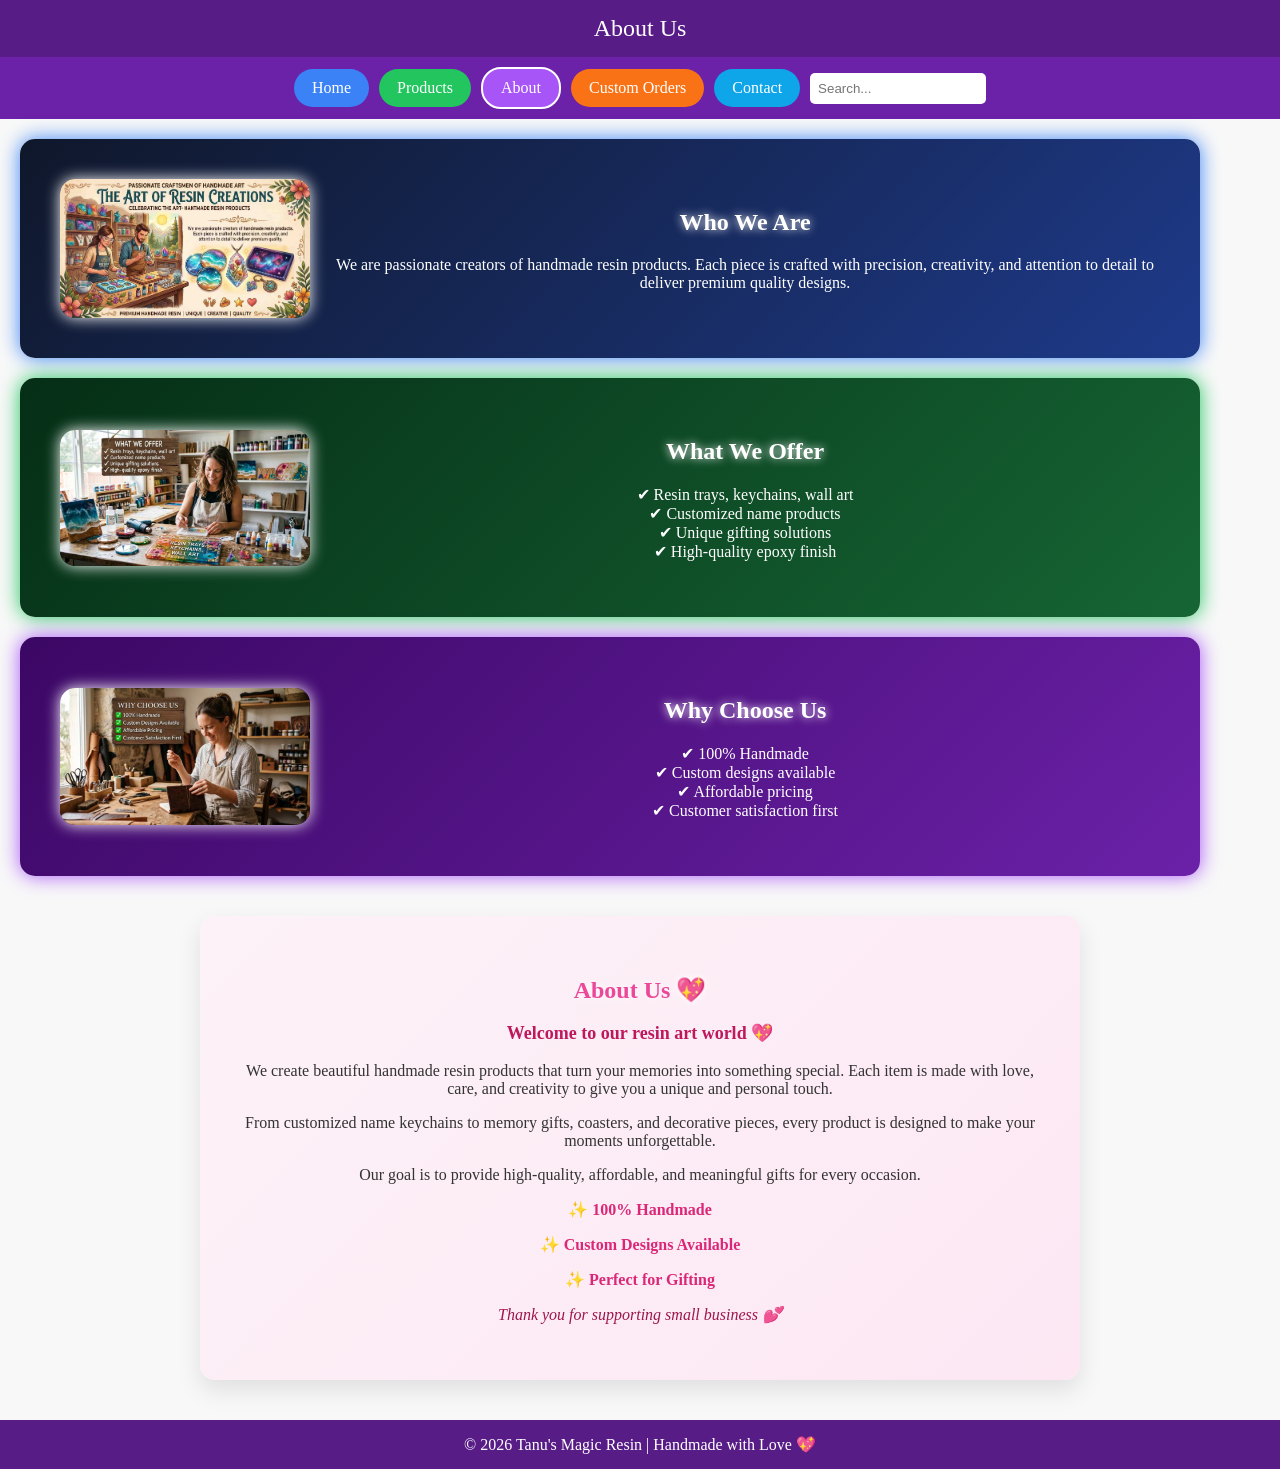
<file: about.html>
<!DOCTYPE html>
<html lang="en">
<head>
<meta charset="UTF-8">
<meta name="viewport" content="width=device-width, initial-scale=1.0">

<title>About - Tanu's Magic Resin</title>
<link rel="icon" href="PHOTO.png" type="image/png">
<link rel="stylesheet" href="style.css">

<style>

/* SECTION BASE */
.section{
    padding:40px;
    margin:20px;
    border-radius:15px;
    color:white;
    box-shadow:0 0 20px rgba(0,0,0,0.3);
    display:flex;
    align-items:center;
    gap:20px;
    flex-wrap:wrap;
}

/* IMAGE */
.section img{
    width:250px;
    border-radius:15px;
    box-shadow:0 0 15px white;
}

/* TEXT */
.content{
    flex:1;
}

/* NEON COLORS */
.section:nth-of-type(1){
    background:linear-gradient(135deg,#0f172a,#1e3a8a);
    box-shadow:0 0 20px #3b82f6;
}
.section:nth-of-type(2){
    background:linear-gradient(135deg,#052e16,#166534);
    box-shadow:0 0 20px #22c55e;
}
.section:nth-of-type(3){
    background:linear-gradient(135deg,#3b0764,#6b21a8);
    box-shadow:0 0 20px #a855f7;
}

/* HEADINGS */
.section h2{
    text-shadow:0 0 10px white;
}

/* ABOUT ME SPECIAL */
.about-me{
    display:block;
    text-align:center;
    background:linear-gradient(135deg,#fdf2f8,#fce7f3);
    color:#333;
    box-shadow:0 10px 25px rgba(0,0,0,0.1);
}

/* ABOUT TEXT */
/* FULL CENTER FIX */
.about-me{
    max-width:800px;
    margin:40px auto;   /* center horizontally */
    text-align:center;
    display:block;
    padding:40px;
}

/* BODY CENTER SUPPORT */
body{
    display:block;
}
.highlight{
    font-weight:bold;
    color:#be185d;
}

.features{
    margin:15px 0;
    font-weight:bold;
    color:#db2777;
}

.thankyou{
    margin-top:10px;
    font-style:italic;
    color:#9d174d;
}

/* SEARCH */
#searchBox{
    padding:8px;
    border-radius:5px;
    border:none;
    width:160px;
}

</style>

</head>

<body class="about-page">

<header>About Us</header>

<nav>
<a href="index.html">Home</a>
<a href="products.html">Products</a>
<a href="about.html" class="active">About</a>
<a href="custom.html">Custom Orders</a>
<a href="contact.html">Contact</a>

<input type="text" id="searchBox" placeholder="Search..." onkeyup="searchProduct()">
</nav>

<!-- SECTION 1 -->
<div class="section">
<img src="IMG3.png">
<div class="content">
<h2>Who We Are</h2>
<p>
We are passionate creators of handmade resin products. Each piece is crafted with precision,
creativity, and attention to detail to deliver premium quality designs.
</p>
</div>
</div>

<!-- SECTION 2 -->
<div class="section">
<img src="OFFER.png">
<div class="content">
<h2>What We Offer</h2>
<p>
✔ Resin trays, keychains, wall art<br>
✔ Customized name products<br>
✔ Unique gifting solutions<br>
✔ High-quality epoxy finish
</p>
</div>
</div>

<!-- SECTION 3 -->
<div class="section">
<img src="CONE.png">
<div class="content">
<h2>Why Choose Us</h2>
<p>
✔ 100% Handmade<br>
✔ Custom designs available<br>
✔ Affordable pricing<br>
✔ Customer satisfaction first
</p>
</div>
</div>

<!-- ABOUT ME -->
<div class="section about-me">

<h2>About Us 💖</h2>

<p class="highlight">Welcome to our resin art world 💖</p>

<p>
We create beautiful handmade resin products that turn your memories into something special.
Each item is made with love, care, and creativity to give you a unique and personal touch.
</p>

<p>
From customized name keychains to memory gifts, coasters, and decorative pieces, every product
is designed to make your moments unforgettable.
</p>

<p>
Our goal is to provide high-quality, affordable, and meaningful gifts for every occasion.
</p>

<div class="features">
<p>✨ 100% Handmade</p>
<p>✨ Custom Designs Available</p>
<p>✨ Perfect for Gifting</p>
</div>

<p class="thankyou">Thank you for supporting small business 💕</p>

</div>

<footer>© 2026 Tanu's Magic Resin | Handmade with Love 💖</footer>

<script src="script.js"></script>

</body>
</html>
</file>
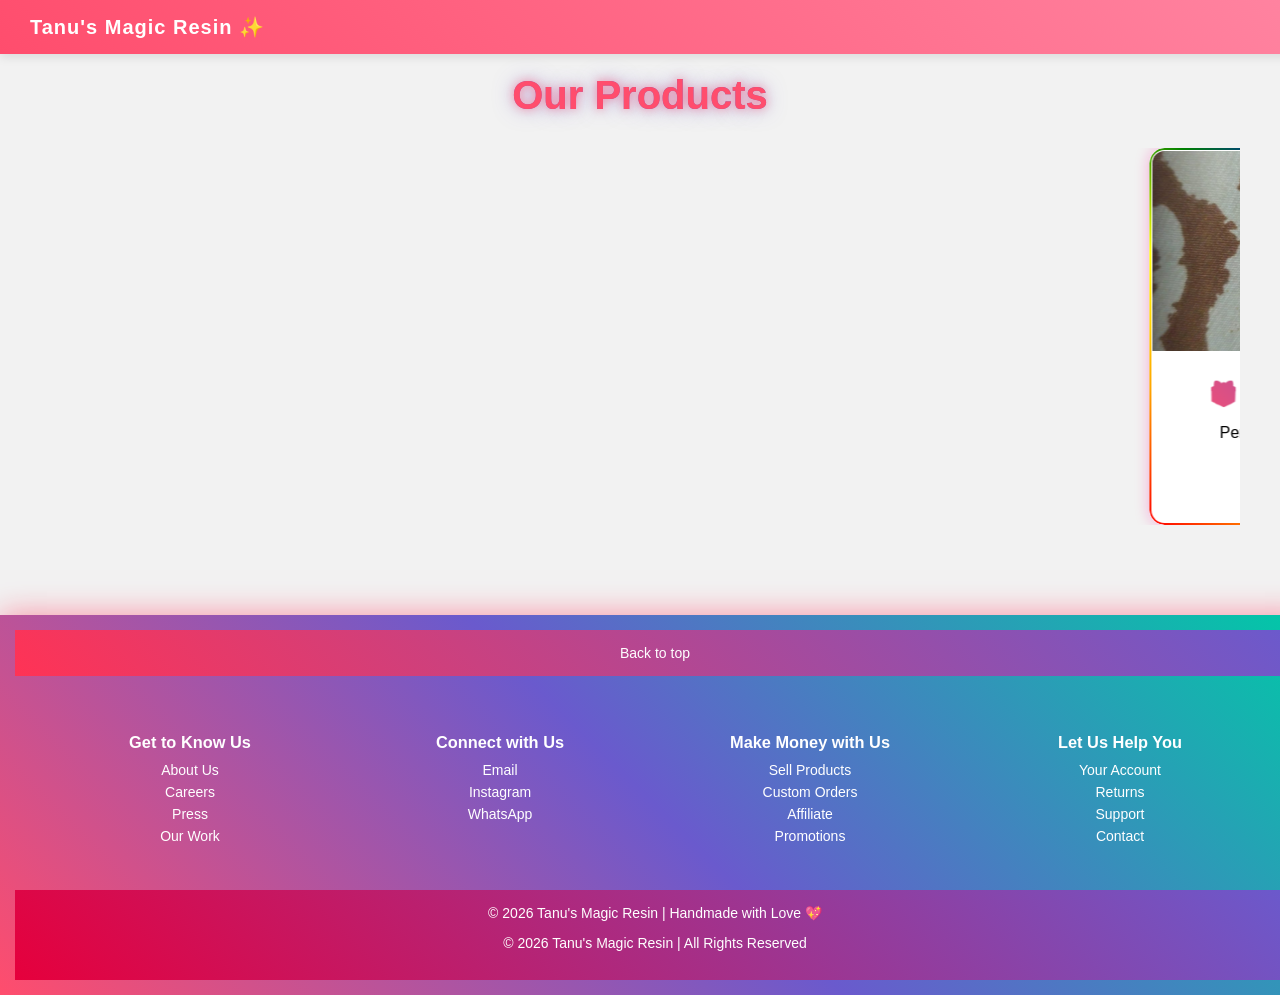
<file: project.html>
<!DOCTYPE html>
<html lang="en">
<head>
<meta charset="UTF-8">
<title>Products</title>

<style>
body {
    font-family: Arial;
    background: #f2f2f2;
}
/* RESET */
body {
    margin: 0;
    font-family: Arial, sans-serif;
}
.products h1 {
    font-size: 40px;
    font-weight: bold;
    background: linear-gradient(45deg, #ff4d6d, #6a5acd, #00c9a7);
    -webkit-background-clip: text;
    color: transparent;
}

.products h1 {
    font-size: 40px;
    color: #ff4d6d;
    text-shadow: 0 0 10px rgba(255, 77, 109, 0.6),
                 0 0 20px rgba(106, 90, 205, 0.5);
}


/* HEADER */
.main-header {
    background: linear-gradient(45deg, #ff4d6d, #ff85a2);
    color: white;
    padding: 15px 30px;
    display: flex;
    justify-content: space-between;
    align-items: center;
    font-size: 20px;
    font-weight: bold;
    box-shadow: 0 3px 10px rgba(0,0,0,0.1);
     position: fixed;   /* 🔥 important */
    top: 0;
    left: 0;
    width: 100%;
    z-index: 1000;
}

.main-header span {
    letter-spacing: 1px;
}

/* NAV (agar future me add karo) */
.main-header a {
    color: white;
    text-decoration: none;
    margin-left: 20px;
    font-size: 16px;
}

/* FOOTER */
.footer {
    background: #ff4d6d;
    color: white;
    text-align: center;
    padding: 15px;
    font-size: 14px;
    position: relative;
    bottom: 0;
    width: 100%;
}
/* Section */
.products {
    text-align: center;
    padding: 40px;
}

.products h1 {
    margin-bottom: 30px;
}

/* Cards Container */
.card-container {
    display: flex;
justify-content: flex-start;    gap: 30px;
}

/* Card */
.card {
    width: 350px;
    background: white;
    border-radius: 15px;
    box-shadow: 0 5px 15px rgba(0,0,0,0.1);
    overflow: hidden;
    transition: 0.3s;
}

.card:hover {
    transform: translateY(-5px);
}

/* Image */
.card img {
    width: 100%;
    height: 250px;
    object-fit: cover;
}

/* Content */
.card-content {
    padding: 20px;
}

.card-content h2 {
    margin: 10px 0;
}
.slider {
    overflow: hidden;
    white-space: nowrap;
}

.slider-track {
    display: inline-flex;
    gap: 20px;
    animation: scroll 20s linear infinite;
}

@keyframes scroll {
    0% { transform: translateX(0); }
    100% { transform: translateX(-50%); }
}
/* CARD BASE */
.card {
    width: 300px;
    background: white;
    border-radius: 15px;
    overflow: hidden;
    position: relative;
    padding: 3px; /* border effect */
}

/* GRADIENT BORDER */
.card::before {
    content: "";
    position: absolute;
    inset: 0;
    border-radius: 15px;
    padding: 2px;
    background: linear-gradient(45deg, red, orange, yellow, green, blue, purple);
    -webkit-mask: 
        linear-gradient(#fff 0 0) content-box, 
        linear-gradient(#fff 0 0);
    -webkit-mask-composite: xor;
            mask-composite: exclude;
    animation: rotate 5s linear infinite;
}

/* INNER CONTENT */
.card-content {
    background: white;
    border-radius: 12px;
    padding: 15px;
    text-align: center;
}

/* IMAGE */
.card img {
    width: 100%;
    height: 200px;
    object-fit: cover;
    border-radius: 12px 12px 0 0;
}

/* HEADING GRADIENT TEXT */
.card h2 {
    background: linear-gradient(45deg, #ff4d6d, #6a5acd);
    -webkit-background-clip: text;
    color: transparent;
}

/* BUTTON */
.btn {
    display: inline-block;
    margin-top: 10px;
    padding: 10px 20px;
    border-radius: 20px;
    color: white;
    text-decoration: none;
    background: linear-gradient(45deg, #ff4d6d, #ff85a2, #6a5acd);
    transition: 0.3s;
}

.btn:hover {
    opacity: 0.8;
}

/* ANIMATION */
@keyframes rotate {
    0% { filter: hue-rotate(0deg); }
    100% { filter: hue-rotate(360deg); }
}

.card {
    box-shadow: 0 0 15px rgba(255, 0, 150, 0.3);
}

/* CARD */
.card {
    width: 300px;
    background: white;
    border-radius: 15px;
    overflow: hidden;
    position: relative;
    padding: 3px;
    transition: 0.3s;
}

/* MULTI-COLOR BORDER (FAST) */
.card::before {
    content: "";
    position: absolute;
    inset: 0;
    border-radius: 15px;
    padding: 2px;
    background: linear-gradient(45deg, red, orange, yellow, green, blue, purple);
    -webkit-mask: 
        linear-gradient(#fff 0 0) content-box, 
        linear-gradient(#fff 0 0);
    -webkit-mask-composite: xor;
            mask-composite: exclude;

    animation: rotate 2s linear infinite; /* 🔥 fast */
}

/* INNER */
.card-content {
    background: white;
    border-radius: 12px;
    padding: 15px;
    text-align: center;
}

/* IMAGE */
.card img {
    width: 100%;
    height: 200px;
    object-fit: cover;
}

/* TEXT GRADIENT */
.card h2 {
    background: linear-gradient(45deg, #ff4d6d, #6a5acd);
    -webkit-background-clip: text;
    color: transparent;
}

/* BUTTON */
.btn {
    display: inline-block;
    margin-top: 10px;
    padding: 10px 20px;
    border-radius: 20px;
    color: white;
    text-decoration: none;
    background: linear-gradient(45deg, #ff4d6d, #6a5acd);
}

/* 🔥 HOVER GLOW */
.card:hover {
    transform: translateY(-8px) scale(1.03);
    box-shadow: 0 0 25px rgba(255, 77, 109, 0.7),
                0 0 40px rgba(106, 90, 205, 0.5);
}

/* EXTRA IMAGE ZOOM */
.card:hover img {
    transform: scale(1.05);
    transition: 0.3s;
}

/* ANIMATION */
@keyframes rotate {
    0% { filter: hue-rotate(0deg); }
    100% { filter: hue-rotate(360deg); }
}
/* FOOTER FULL */
.footer {
    background: #ff4d6d;
    color: white;
    margin-top: 50px;
}

/* BACK TO TOP */
.back-top {
    text-align: center;
    padding: 15px;
    background: #ff3355;
    cursor: pointer;
}

/* MAIN GRID */
.footer-main {
    display: flex;
    justify-content: space-around;
    padding: 40px 20px;
    flex-wrap: wrap;
}

.footer-main div {
    min-width: 200px;
}

.footer-main h3 {
    margin-bottom: 10px;
}

.footer-main p {
    margin: 6px 0;
    font-size: 14px;
    cursor: pointer;
}

/* HOVER EFFECT */
.footer-main p:hover {
    text-decoration: underline;
}

/* BOTTOM */
.footer-bottom {
    text-align: center;
    padding: 15px;
    background: #e6003c;
}
/* Button */
.btn {
    display: inline-block;
    margin-top: 10px;
    padding: 10px 20px;
    background: #ff4d6d;
    color: white;
    text-decoration: none;
    border-radius: 20px;
}

/* FOOTER BASE */
.footer {
    background: linear-gradient(45deg, #ff4d6d, #6a5acd, #00c9a7);
    color: white;
    margin-top: 50px;
}

/* BACK TO TOP */
.back-top {
    text-align: center;
    padding: 15px;
    background: linear-gradient(45deg, #ff3355, #6a5acd);
    cursor: pointer;
    transition: 0.3s;
}

/* GRID */
.footer-main {
    display: flex;
    justify-content: space-around;
    padding: 40px 20px;
    flex-wrap: wrap;
}

.footer-main div {
    min-width: 200px;
}

/* HEADINGS */
.footer-main h3 {
    margin-bottom: 10px;
    transition: 0.3s;
}

/* LINKS */
.footer-main p {
    margin: 6px 0;
    font-size: 14px;
    cursor: pointer;
    transition: 0.3s;
}

/* 🔥 NEON HOVER EFFECT */
.footer-main p:hover,
.footer-main h3:hover,
.back-top:hover {
    color: #fff;
    text-shadow: 
        0 0 5px #ff4d6d,
        0 0 10px #ff4d6d,
        0 0 20px #6a5acd,
        0 0 30px #00c9a7;
}


.footer {
    box-shadow: 0 0 30px rgba(255, 77, 109, 0.6);
}
/* BOTTOM */
.footer-bottom {
    text-align: center;
    padding: 15px;
    background: linear-gradient(45deg, #e6003c, #6a5acd);
}
</style>
</head>

<body>

<header class="main-header">
    <span>Tanu's Magic Resin ✨</span>
   
</header>

<section class="products">
    <h1>Our Products</h1>

    <div class="card-container">

        <!-- Card 1 -->
<marquee behavior="scroll" direction="left" scrollamount="6">

    <div style="display:inline-flex; gap:20px;">

        <!-- ORIGINAL -->
        <div class="card"><img src="s.jpeg"><div class="card-content"><h2>🎁 Custom Gifts</h2><p>Personalized resin gifts</p><a href="#" class="btn">View</a></div></div>

        <div class="card"><img src="p.jpeg"><div class="card-content"><h2>🖼️ Photo Frame</h2><p>₹349 / ₹499</p><a href="#" class="btn">View</a></div></div>

        <div class="card"><img src="n.jpeg"><div class="card-content"><h2>🔤 Alphabet N</h2><p>₹349 / ₹499</p><a href="#" class="btn">View</a></div></div>

        <div class="card"><img src="c.jpeg"><div class="card-content"><h2>🍃 Leaf Jewellery</h2><p>₹349 / ₹499</p><a href="#" class="btn">View</a></div></div>

        <div class="card"><img src="k.jpeg"><div class="card-content"><h2>🔤 Keychain K</h2><p>₹349 / ₹499</p><a href="#" class="btn">View</a></div></div>

        <!-- 🔁 DUPLICATE (IMPORTANT) -->
        <div class="card"><img src="s.jpeg"><div class="card-content"><h2>🎁 Custom Gifts</h2><p>Personalized resin gifts</p><a href="#" class="btn">View</a></div></div>

        <div class="card"><img src="p.jpeg"><div class="card-content"><h2>🖼️ Photo Frame</h2><p>₹349 / ₹499</p><a href="#" class="btn">View</a></div></div>

        <div class="card"><img src="n.jpeg"><div class="card-content"><h2>🔤 Alphabet N</h2><p>₹349 / ₹499</p><a href="#" class="btn">View</a></div></div>

        <div class="card"><img src="c.jpeg"><div class="card-content"><h2>🍃 Leaf Jewellery</h2><p>₹349 / ₹499</p><a href="#" class="btn">View</a></div></div>

        <div class="card"><img src="k.jpeg"><div class="card-content"><h2>🔤 Keychain K</h2><p>₹349 / ₹499</p><a href="#" class="btn">View</a></div></div>

    </div>

</marquee>
    </div>
</section>
<footer class="footer">

    <div class="back-top">Back to top</div>

    <div class="footer-main">

        <div>
            <h3>Get to Know Us</h3>
            <p>About Us</p>
            <p>Careers</p>
            <p>Press</p>
            <p>Our Work</p>
        </div>

        <div>
            <h3>Connect with Us</h3>
            <p>Email</p>
            <p>Instagram</p>
            <p>WhatsApp</p>
        </div>

        <div>
            <h3>Make Money with Us</h3>
            <p>Sell Products</p>
            <p>Custom Orders</p>
            <p>Affiliate</p>
            <p>Promotions</p>
        </div>

        <div>
            <h3>Let Us Help You</h3>
            <p>Your Account</p>
            <p>Returns</p>
            <p>Support</p>
            <p>Contact</p>
        </div>

    </div>

    <div class="footer-bottom">
       © 2026 Tanu's Magic Resin | Handmade with Love 💖
       <p>© 2026 Tanu's Magic Resin | All Rights Reserved</p>
    </div>

</footer>


<script>
document.querySelector(".back-top").onclick = function() {
    window.scrollTo({ top: 0, behavior: "smooth" });
};
</script>

</body>
</html>

</body>
</html>
</file>
<file: style.css>
body{
    margin:0;
    font-family:Segoe UI;
    background:#f8f8f8;
}

/* HEADER COMMON */
header{
    color:white;
    padding:15px;
    text-align:center;
    font-size:24px;
}

/* NAVBAR */
nav{
    display:flex;
    justify-content:center;
}

nav a{
    color:white;
    padding:12px 20px;
    text-decoration:none;
}

nav a:hover{
    opacity:0.8;
}

/* SECTION */
.section{
    padding:40px;
    text-align:center;
}

/* PRODUCT GRID */
.products{
    display:flex;
    flex-wrap:wrap;
    justify-content:center;
    gap:20px;
}

/* CARD */
.card{
    background:white;
    width:250px;
    padding:15px;
    border-radius:12px;
    box-shadow:0 6px 15px rgba(0,0,0,0.15);
    transition:0.3s;
}

.card:hover{
    transform:scale(1.05);
}

.card img{
    width:100%;
    border-radius:10px;
}

/* BUTTON */
button{
    color:white;
    padding:10px;
    border:none;
    border-radius:5px;
    cursor:pointer;
}

button:hover{
    opacity:0.9;
}

/* CARD BASE */
.card{
    background:white;
    width:250px;
    padding:15px;
    border-radius:12px;
    box-shadow:0 6px 15px rgba(0,0,0,0.15);
    transition:0.4s;
    position:relative;
    overflow:hidden;
}

/* IMAGE */
.card img{
    width:100%;
    border-radius:10px;
    transition:0.4s;
}

/* HOVER EFFECT */
.card:hover{
    transform:translateY(-10px) scale(1.05);
    box-shadow:0 10px 25px rgba(0,0,0,0.3);
}
nav{
    display:flex;
    justify-content:center;
    align-items:center;
    gap:10px;
    background:#222;
    flex-wrap:wrap;
}

#searchBox{
    padding:8px;
    border-radius:5px;
    border:none;
    width:180px;
}
/* IMAGE ZOOM */
.card:hover img{
    transform:scale(1.1);
}
/* FEATURED SECTION BACKGROUND */
.products-home{
    display:flex;
    justify-content:center;
    gap:20px;
    flex-wrap:wrap;
    padding:20px;
}

/* SECTION STYLE */
.section{
    padding:50px;
    text-align:center;
}

/* COLORFUL CARD BASE */
.products-home .card{
    background:linear-gradient(135deg, #ffffff, #107ae3);
    border-radius:15px;
    overflow:hidden;
    transition:0.4s;
    position:relative;
}
/* CATEGORY SECTION BACKGROUND */
.categories{
    display:flex;
    justify-content:center;
    gap:20px;
    flex-wrap:wrap;
    padding:30px;
}

/* CATEGORY CARD */
.cat{
    width:180px;
    border-radius:15px;
    overflow:hidden;
    text-align:center;
    background:white;
    box-shadow:0 6px 15px rgba(0,0,0,0.15);
    transition:0.4s;
    position:relative;
}

/* IMAGE */
.cat img{
    width:100%;
    height:140px;
    object-fit:cover;
}

/* TEXT */
.cat p{
    padding:10px;
    font-weight:bold;
}

/* HOVER EFFECT */
.cat:hover{
    transform:translateY(-10px) scale(1.05);
    box-shadow:0 10px 25px rgba(0,0,0,0.3);
}
/* NAVBAR BASE */
nav{
    display:flex;
    justify-content:center;
    align-items:center;
    flex-wrap:wrap;
    background:#111;
    padding:10px;
    gap:10px;
}

/* LINKS */
nav a{
    color:white;
    padding:10px 18px;
    text-decoration:none;
    border-radius:20px;
    font-weight:500;
    transition:0.3s;
}

/* MULTI COLORS */
nav a:nth-child(1){ background:#3b82f6; }   /* Home */
nav a:nth-child(2){ background:#22c55e; }   /* Products */
nav a:nth-child(3){ background:#a855f7; }   /* About */
nav a:nth-child(4){ background:#f97316; }   /* Custom */
nav a:nth-child(5){ background:#0ea5e9; } 
nav a:nth-child(6){ background:#22df80; }  
nav a:nth-child(7){ background:#1157e3; }  
nav a:nth-child(8){ background:#db0f20; }  
  /* Contact */

/* HOVER EFFECT */
nav a:hover{
    transform:scale(1.1);
    box-shadow:0 5px 15px rgba(0,0,0,0.3);
    opacity:0.9;
}
/* ABOUT ME SPECIAL STYLE */
.about-me{
    background:linear-gradient(135deg,#fdf2f8,#fce7f3);
    color:#333;
    border-radius:20px;
    box-shadow:0 10px 25px rgba(0,0,0,0.1);
    max-width:800px;
    margin:auto;
    text-align:center;
}

/* TITLE */
.about-me h2{
    color:#ec4899;
    margin-bottom:10px;
}

/* HIGHLIGHT TEXT */
.about-me .highlight{
    font-size:18px;
    font-weight:bold;
    color:#be185d;
}

/* FEATURES */
.features{
    margin:20px 0;
    font-weight:bold;
    color:#db2777;
}

/* THANK YOU */
.thankyou{
    margin-top:15px;
    font-style:italic;
    color:#9d174d;
}
/* ACTIVE PAGE EFFECT (optional) */
nav a.active{
    border:2px solid white;
}
/* MULTI COLOR BACKGROUND OVERLAY */
.cat:nth-child(1){ border-bottom:5px solid #3b82f6; }
.cat:nth-child(2){ border-bottom:5px solid #22c55e; }
.cat:nth-child(3){ border-bottom:5px solid #f59e0b; }
.cat:nth-child(4){ border-bottom:5px solid #ec4899; }

/* HOVER COLOR GLOW */
.cat:nth-child(1):hover{ box-shadow:0 10px 25px #3b82f6; }
.cat:nth-child(2):hover{ box-shadow:0 10px 25px #22c55e; }
.cat:nth-child(3):hover{ box-shadow:0 10px 25px #f59e0b; }
.cat:nth-child(4):hover{ box-shadow:0 10px 25px #ec4899; }
/* IMAGE */
.products-home .card img{
    width:100%;
    height:180px;
    object-fit:cover;
}

/* HOVER EFFECT */
.products-home .card:hover{
    transform:translateY(-10px) scale(1.05);
    box-shadow:0 10px 25px rgba(0,0,0,0.3);
}

/* MULTI COLOR BORDER */
.products-home .card:nth-child(1){
    border-bottom:5px solid #0cd9ec;
}
.products-home .card:nth-child(2){
    border-bottom:5px solid #22c55e;
}
.products-home .card:nth-child(3){
    border-bottom:5px solid #ec4899;
}

/* BUTTON STYLE */
.products-home button{
    background:black;
    color:white;
    padding:10px;
    border:none;
    border-radius:5px;
    cursor:pointer;
    transition:0.3s;
}

/* BUTTON COLOR CHANGE */
.products-home .card:nth-child(1) button:hover{
    background:#3b82f6;
}
.products-home .card:nth-child(2) button:hover{
    background:#22c55e;
}
.products-home .card:nth-child(3) button:hover{
    background:#ec4899;
}
/* MULTI COLOR BORDER TOP */
.card:nth-child(1){ border-top:5px solid #3b82f6; }
.card:nth-child(2){ border-top:5px solid #22c55e; }
.card:nth-child(3){ border-top:5px solid #a855f7; }
.card:nth-child(4){ border-top:5px solid #f59e0b; }
.card:nth-child(5){ border-top:5px solid #ec4899; }
.card:nth-child(6){ border-top:5px solid #14b8a6; }
.card:nth-child(7){ border-top:5px solid #ef4444; }
.card:nth-child(8){ border-top:5px solid #6366f1; }
.card:nth-child(9){ border-top:5px solid #6366f1; }
.card:nth-child(10){ border-top:5px solid #6366f1; }
.card:nth-child(11){ border-top:5px solid #6366f1; }
.card:nth-child(12){ border-top:5px solid #6366f1; }
.card:nth-child(13){ border-top:5px solid #6366f1; }
.card:nth-child(14){ border-top:5px solid #6366f1; }
.card:nth-child(15){ border-top:5px solid #6366f1; }
.card:nth-child(16){ border-top:5px solid #6366f1; }
.card:nth-child(17){ border-top:5px solid #6366f1; }



/* BUTTON STYLE */
button{
    background:black;
    color:white;
    padding:10px;
    border:none;
    border-radius:5px;
    cursor:pointer;
    transition:0.3s;
}

/* BUTTON HOVER COLOR CHANGE */
.card:nth-child(1) button:hover{ background:#3b82f6; }
.card:nth-child(2) button:hover{ background:#22c55e; }
.card:nth-child(3) button:hover{ background:#a855f7; }
.card:nth-child(4) button:hover{ background:#f59e0b; }
.card:nth-child(5) button:hover{ background:#ec4899; }
.card:nth-child(6) button:hover{ background:#14b8a6; }
.card:nth-child(7) button:hover{ background:#ef4444; }
.card:nth-child(8) button:hover{ background:#6366f1; }
.card:nth-child(9) button:hover{ background:#6366f1; }
.card:nth-child(10) button:hover{ background:#6366f1; }
.card:nth-child(11) button:hover{ background:#6366f1; }
.card:nth-child(12) button:hover{ background:#6366f1; }
.card:nth-child(13) button:hover{ background:#6366f1; }
.card:nth-child(14) button:hover{ background:#6366f1; }

.card:nth-child(15) button:hover{ background:#6366f1; }

.card:nth-child(16) button:hover{ background:#6366f1; }

.card:nth-child(17) button:hover{ background:#6366f1; }

/* FOOTER */
footer{
    color:white;
    text-align:center;
    padding:15px;
}

/* ========================= */
/* PAGE WISE COLORS */
/* ========================= */

/* HOME PAGE */
.home header{ background:#0f172a; }
.home nav{ background:#1e293b; }
.home button{ background:#2563eb; }
.home footer{ background:#0f172a; }

/* PRODUCTS PAGE */
.products-page header{ background:#14532d; }
.products-page nav{ background:#166534; }
.products-page button{ background:#22c55e; }
.products-page footer{ background:#14532d; }

/* ABOUT PAGE */
.about-page header{ background:#581c87; }
.about-page nav{ background:#6b21a8; }
.about-page button{ background:#a855f7; }
.about-page footer{ background:#581c87; }

/* CUSTOM PAGE */
.custom-page header{ background:#7c2d12; }
.custom-page nav{ background:#9a3412; }
.custom-page button{ background:#f97316; }
.custom-page footer{ background:#7c2d12; }

/* CONTACT PAGE */
.contact-page header{ background:#0c4a6e; }
.contact-page nav{ background:#075985; }
.contact-page button{ background:#0ea5e9; }
.contact-page footer{ background:#0c4a6e; }

/* ===================== */
/* MOBILE (max 600px) */
/* ===================== */
@media (max-width:600px){

header{
    font-size:18px;
    padding:10px;
}

nav{
    flex-direction:column;
    gap:5px;
}

nav a{
    width:100%;
    text-align:center;
}

#searchBox{
    width:90%;
}

.hero{
    height:250px;
    text-align:center;
    padding:10px;
}

.hero h1{
    font-size:22px;
}

.section{
    padding:20px;
    margin:10px;
    flex-direction:column;
}

.section img{
    width:100%;
}

.products-home,
.categories{
    flex-direction:column;
    align-items:center;
}

.card, .cat{
    width:90%;
}

}

/* ===================== */
/* TABLET (601px - 900px) */
/* ===================== */
@media (min-width:601px) and (max-width:900px){

nav{
    flex-wrap:wrap;
}

.hero{
    height:300px;
}

.section{
    flex-direction:column;
    text-align:center;
}

.section img{
    width:80%;
}

.products-home,
.categories{
    justify-content:center;
}

.card, .cat{
    width:45%;
}
img{
    max-width:100%;
    height:auto;
}
}

/* ===================== */
/* LARGE SCREENS (1200px+) */
/* ===================== */
@media (min-width:1200px){

.section{
    max-width:1100px;
    margin:auto;
}

.hero{
    height:450px;
}

}
</file>
